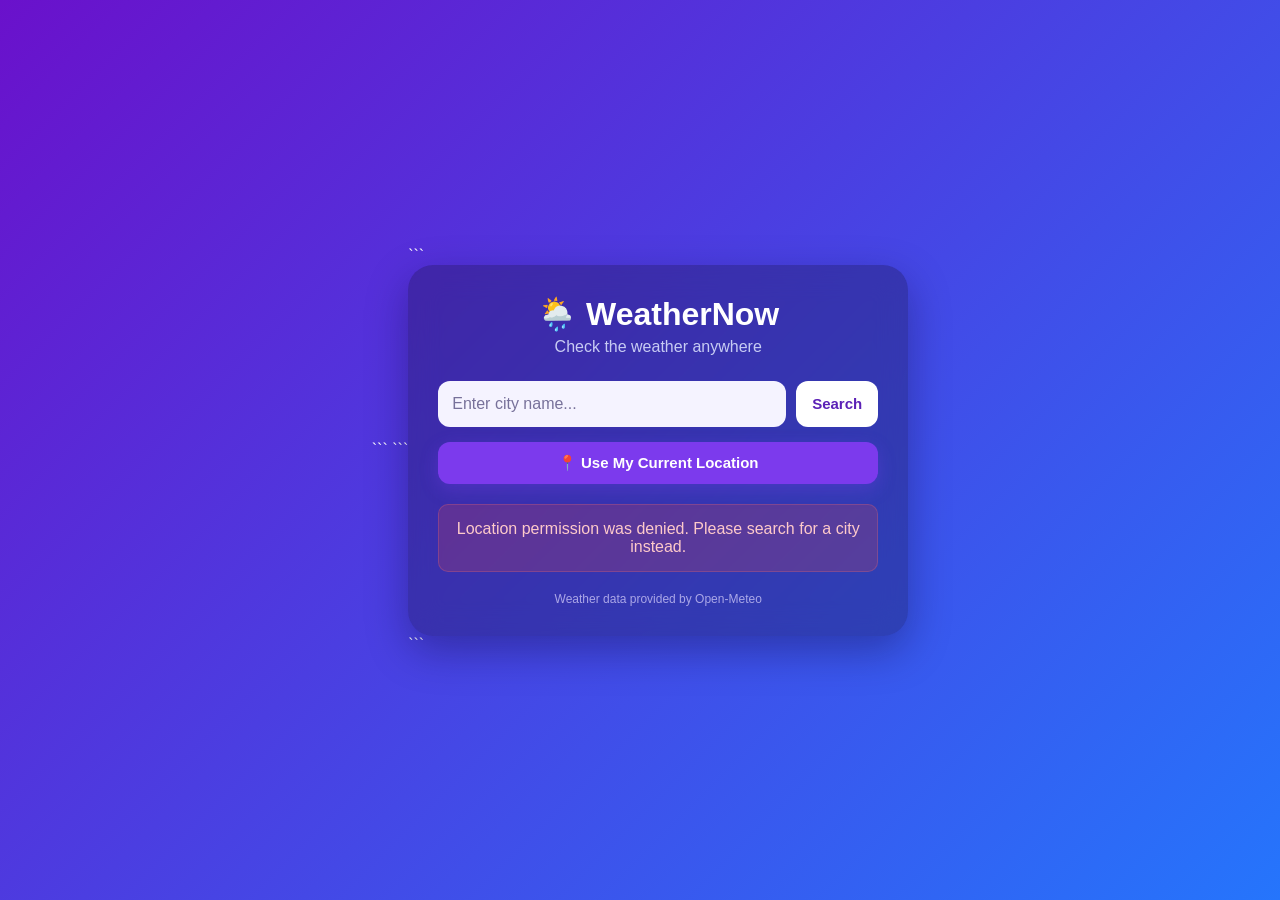
<file: openmeteo/index.html>
<!DOCTYPE html>

<html lang="en">
<head>
    <meta charset="UTF-8">
    <meta name="viewport" content="width=device-width, initial-scale=1.0">

```
<title>WeatherNow - Weather App</title>

<style>

    * {
        margin: 0;
        padding: 0;
        box-sizing: border-box;
        font-family: Arial, sans-serif;
    }

    body {
        min-height: 100vh;
        display: flex;
        justify-content: center;
        align-items: center;
        padding: 20px;

        /* Changed color only */
        background: linear-gradient(
            135deg,
            #6a11cb,
            #2575fc
        );

        color: white;
    }

    .container {
        width: 100%;
        max-width: 500px;
    }

    .app {
        /* Changed color only */
        background: rgba(20, 15, 55, 0.30);

        backdrop-filter: blur(15px);

        border-radius: 25px;
        padding: 30px;

        /* Changed shadow color */
        box-shadow:
            0 15px 40px rgba(15, 10, 60, 0.35);
    }

    .title {
        text-align: center;
        margin-bottom: 25px;
    }

    .title h1 {
        font-size: 32px;
        margin-bottom: 5px;

        /* Changed title color */
        color: #ffffff;
    }

    .title p {
        opacity: 0.85;

        /* Changed subtitle color */
        color: #e0e7ff;
    }

    /* Search */

    .search-box {
        display: flex;
        gap: 10px;
        margin-bottom: 15px;
    }

    .search-box input {
        flex: 1;
        padding: 14px;

        border: none;
        outline: none;

        border-radius: 12px;

        font-size: 16px;

        /* Changed input colors */
        background: #f5f3ff;
        color: #24104f;
    }

    .search-box input::placeholder {
        color: #77719a;
    }

    button {
        border: none;
        cursor: pointer;
        border-radius: 12px;
        padding: 12px 16px;
        font-size: 15px;
        font-weight: bold;
        transition: 0.2s;
    }

    button:hover {
        transform: translateY(-2px);
        opacity: 0.9;
    }

    .search-btn {

        /* Changed color */
        background: #ffffff;

        color: #5b21b6;
    }

    .location-btn {

        width: 100%;

        /* Changed color */
        background: #7c3aed;

        color: white;

        margin-bottom: 20px;

        box-shadow:
            0 6px 18px rgba(124, 58, 237, 0.30);
    }

    /* Weather */

    .weather-card {
        display: none;
        text-align: center;
    }

    .location {
        font-size: 25px;
        font-weight: bold;
        margin-bottom: 5px;

        /* Changed color */
        color: #ffffff;
    }

    .date {
        opacity: 0.8;
        margin-bottom: 15px;

        /* Changed color */
        color: #ddd6fe;
    }

    .weather-icon {
        font-size: 75px;
        margin: 10px 0;

        /* Changed icon glow */
        filter:
            drop-shadow(
                0 5px 12px rgba(255, 255, 255, 0.25)
            );
    }

    .temperature {
        font-size: 65px;
        font-weight: bold;

        /* Changed temperature color */
        color: #ffffff;
    }

    .condition {
        font-size: 20px;
        margin: 5px 0 25px;

        /* Changed condition color */
        color: #c4b5fd;
    }

    /* Information grid */

    .details {
        display: grid;
        grid-template-columns: repeat(2, 1fr);
        gap: 12px;
    }

    .detail-box {

        /* Changed card color */
        background: rgba(255, 255, 255, 0.12);

        padding: 18px 10px;

        border-radius: 15px;

        /* Changed border */
        border: 1px solid rgba(255, 255, 255, 0.10);
    }

    .detail-icon {
        font-size: 25px;
        margin-bottom: 8px;
    }

    .detail-title {
        font-size: 13px;
        opacity: 0.8;

        /* Changed color */
        color: #ddd6fe;
    }

    .detail-value {
        font-size: 18px;
        font-weight: bold;
        margin-top: 5px;

        /* Changed color */
        color: #ffffff;
    }

    /* Messages */

    .message {
        text-align: center;
        padding: 15px;
        display: none;
    }

    .error {

        /* Changed error colors */
        background: rgba(239, 68, 68, 0.20);

        border-radius: 10px;

        color: #fecaca;

        border: 1px solid rgba(248, 113, 113, 0.25);
    }

    .loading {
        text-align: center;
        display: none;
        padding: 15px;

        /* Changed loading color */
        color: #e0e7ff;
    }

    .spinner {
        display: inline-block;

        width: 25px;
        height: 25px;

        /* Changed spinner colors */
        border: 3px solid rgba(255, 255, 255, 0.25);

        border-top-color: #c4b5fd;

        border-right-color: #60a5fa;

        border-radius: 50%;

        animation: spin 1s linear infinite;

        vertical-align: middle;

        margin-right: 8px;
    }

    @keyframes spin {
        to {
            transform: rotate(360deg);
        }
    }

    .footer {
        text-align: center;
        margin-top: 20px;
        font-size: 12px;
        opacity: 0.7;

        /* Changed footer color */
        color: #ddd6fe;
    }

    @media (max-width: 450px) {

        .app {
            padding: 20px;
        }

        .temperature {
            font-size: 55px;
        }

        .title h1 {
            font-size: 27px;
        }
    }

</style>
```

</head>

<body>

<div class="container">

```
<div class="app">

    <div class="title">
        <h1>🌦️ WeatherNow</h1>
        <p>Check the weather anywhere</p>
    </div>

    <!-- Search -->

    <div class="search-box">

        <input
            type="text"
            id="cityInput"
            placeholder="Enter city name..."
            autocomplete="off"
        >

        <button
            class="search-btn"
            onclick="searchWeather()"
        >
            Search
        </button>

    </div>

    <!-- Current Location -->

    <button
        class="location-btn"
        onclick="getCurrentLocation()"
    >
        📍 Use My Current Location
    </button>

    <!-- Loading -->

    <div
        class="loading"
        id="loading"
    >
        <span class="spinner"></span>
        Loading weather...
    </div>

    <!-- Error -->

    <div
        class="message error"
        id="error"
    ></div>

    <!-- Weather Card -->

    <div
        class="weather-card"
        id="weatherCard"
    >

        <div
            class="location"
            id="location"
        >
            Bengaluru
        </div>

        <div
            class="date"
            id="date"
        >
            Today
        </div>

        <div
            class="weather-icon"
            id="weatherIcon"
        >
            ☀️
        </div>

        <div class="temperature">
            <span id="temperature">--</span>°C
        </div>

        <div
            class="condition"
            id="condition"
        >
            Clear Sky
        </div>

        <div class="details">

            <div class="detail-box">

                <div class="detail-icon">
                    🌡️
                </div>

                <div class="detail-title">
                    Feels Like
                </div>

                <div class="detail-value">
                    <span id="feelsLike">--</span>°C
                </div>

            </div>


            <div class="detail-box">

                <div class="detail-icon">
                    💧
                </div>

                <div class="detail-title">
                    Humidity
                </div>

                <div class="detail-value">
                    <span id="humidity">--</span>%
                </div>

            </div>


            <div class="detail-box">

                <div class="detail-icon">
                    💨
                </div>

                <div class="detail-title">
                    Wind Speed
                </div>

                <div class="detail-value">
                    <span id="wind">--</span> km/h
                </div>

            </div>


            <div class="detail-box">

                <div class="detail-icon">
                    🌧️
                </div>

                <div class="detail-title">
                    Precipitation
                </div>

                <div class="detail-value">
                    <span id="rain">--</span> mm
                </div>

            </div>

        </div>

    </div>

    <div class="footer">
        Weather data provided by Open-Meteo
    </div>

</div>
```

</div>

<script>

    /*
        Open-Meteo API

        We use two APIs:

        1. Geocoding API
           Converts city name → latitude + longitude

        2. Weather API
           Converts latitude + longitude → weather data
    */


    // --------------------------------
    // Weather condition information
    // --------------------------------

    function getWeatherInfo(code) {

        const weatherCodes = {

            0: {
                text: "Clear Sky",
                icon: "☀️"
            },

            1: {
                text: "Mainly Clear",
                icon: "🌤️"
            },

            2: {
                text: "Partly Cloudy",
                icon: "⛅"
            },

            3: {
                text: "Overcast",
                icon: "☁️"
            },

            45: {
                text: "Foggy",
                icon: "🌫️"
            },

            48: {
                text: "Foggy",
                icon: "🌫️"
            },

            51: {
                text: "Light Drizzle",
                icon: "🌦️"
            },

            53: {
                text: "Drizzle",
                icon: "🌦️"
            },

            55: {
                text: "Heavy Drizzle",
                icon: "🌧️"
            },

            61: {
                text: "Light Rain",
                icon: "🌧️"
            },

            63: {
                text: "Moderate Rain",
                icon: "🌧️"
            },

            65: {
                text: "Heavy Rain",
                icon: "🌧️"
            },

            71: {
                text: "Light Snow",
                icon: "🌨️"
            },

            73: {
                text: "Snow",
                icon: "❄️"
            },

            75: {
                text: "Heavy Snow",
                icon: "❄️"
            },

            80: {
                text: "Rain Showers",
                icon: "🌦️"
            },

            81: {
                text: "Rain Showers",
                icon: "🌧️"
            },

            82: {
                text: "Heavy Rain Showers",
                icon: "⛈️"
            },

            95: {
                text: "Thunderstorm",
                icon: "⛈️"
            },

            96: {
                text: "Thunderstorm with Hail",
                icon: "⛈️"
            },

            99: {
                text: "Heavy Thunderstorm",
                icon: "⛈️"
            }

        };

        return weatherCodes[code] || {
            text: "Unknown Weather",
            icon: "🌡️"
        };

    }


    // --------------------------------
    // Show / Hide Loading
    // --------------------------------

    function showLoading() {

        document.getElementById("loading").style.display =
            "block";

        document.getElementById("weatherCard").style.display =
            "none";

        document.getElementById("error").style.display =
            "none";

    }


    function hideLoading() {

        document.getElementById("loading").style.display =
            "none";

    }


    // --------------------------------
    // Show Error
    // --------------------------------

    function showError(message) {

        hideLoading();

        const error =
            document.getElementById("error");

        error.innerText = message;

        error.style.display =
            "block";

        document.getElementById("weatherCard").style.display =
            "none";

    }


    // --------------------------------
    // Get weather using coordinates
    // --------------------------------

    async function getWeather(
        latitude,
        longitude,
        locationName
    ) {

        showLoading();

        try {

            const url =
                `https://api.open-meteo.com/v1/forecast` +
                `?latitude=${latitude}` +
                `&longitude=${longitude}` +
                `&current=temperature_2m,relative_humidity_2m,apparent_temperature,precipitation,weather_code,wind_speed_10m,is_day` +
                `&timezone=auto`;

            const response =
                await fetch(url);

            if (!response.ok) {

                throw new Error(
                    "Weather API request failed"
                );

            }

            const data =
                await response.json();

            displayWeather(
                data,
                locationName
            );

        }

        catch (error) {

            console.error(error);

            showError(
                "Unable to fetch weather data. Please try again."
            );

        }

    }


    // --------------------------------
    // Display Weather
    // --------------------------------

    function displayWeather(
        data,
        locationName
    ) {

        hideLoading();

        document.getElementById("error").style.display =
            "none";

        const current =
            data.current;

        const weatherInfo =
            getWeatherInfo(
                current.weather_code
            );


        // Location

        document.getElementById("location").innerText =
            locationName;


        // Date

        const date =
            new Date();

        document.getElementById("date").innerText =
            date.toLocaleDateString(
                "en-IN",
                {
                    weekday: "long",
                    day: "numeric",
                    month: "long"
                }
            );


        // Icon

        document.getElementById("weatherIcon").innerText =
            weatherInfo.icon;


        // Temperature

        document.getElementById("temperature").innerText =
            Math.round(
                current.temperature_2m
            );


        // Weather condition

        document.getElementById("condition").innerText =
            weatherInfo.text;


        // Feels like

        document.getElementById("feelsLike").innerText =
            Math.round(
                current.apparent_temperature
            );


        // Humidity

        document.getElementById("humidity").innerText =
            current.relative_humidity_2m;


        // Wind

        document.getElementById("wind").innerText =
            Math.round(
                current.wind_speed_10m
            );


        // Rain

        document.getElementById("rain").innerText =
            current.precipitation;


        // Show weather card

        document.getElementById("weatherCard").style.display =
            "block";

    }


    // --------------------------------
    // Search City
    // --------------------------------

    async function searchWeather() {

        const city =
            document
                .getElementById("cityInput")
                .value
                .trim();


        if (!city) {

            showError(
                "Please enter a city name."
            );

            return;

        }


        showLoading();


        try {

            const url =
                `https://geocoding-api.open-meteo.com/v1/search` +
                `?name=${encodeURIComponent(city)}` +
                `&count=1` +
                `&language=en` +
                `&format=json`;


            const response =
                await fetch(url);


            if (!response.ok) {

                throw new Error(
                    "Location search failed"
                );

            }


            const data =
                await response.json();


            if (
                !data.results ||
                data.results.length === 0
            ) {

                showError(
                    "Location not found. Try another city."
                );

                return;

            }


            const location =
                data.results[0];


            let locationName =
                location.name;


            if (location.country) {

                locationName +=
                    ", " +
                    location.country;

            }


            await getWeather(
                location.latitude,
                location.longitude,
                locationName
            );

        }

        catch (error) {

            console.error(error);

            showError(
                "Could not find this location."
            );

        }

    }


    // --------------------------------
    // Current User Location
    // --------------------------------

    function getCurrentLocation() {

        if (!navigator.geolocation) {

            showError(
                "Your browser does not support location services."
            );

            return;

        }


        showLoading();


        navigator.geolocation.getCurrentPosition(

            // SUCCESS

            async function(position) {

                const latitude =
                    position.coords.latitude;

                const longitude =
                    position.coords.longitude;


                await getWeather(
                    latitude,
                    longitude,
                    "Your Current Location"
                );

            },


            // ERROR

            function(error) {

                console.error(error);

                showError(
                    "Location permission was denied. Please search for a city instead."
                );

            }

        );

    }


    // --------------------------------
    // Press Enter to Search
    // --------------------------------

    document
        .getElementById("cityInput")
        .addEventListener(
            "keydown",
            function(event) {

                if (event.key === "Enter") {

                    searchWeather();

                }

            }
        );


    // --------------------------------
    // Load user's location initially
    // --------------------------------

    window.addEventListener(
        "load",
        function() {

            getCurrentLocation();

        }
    );

</script>

</body>
</html>
</file>
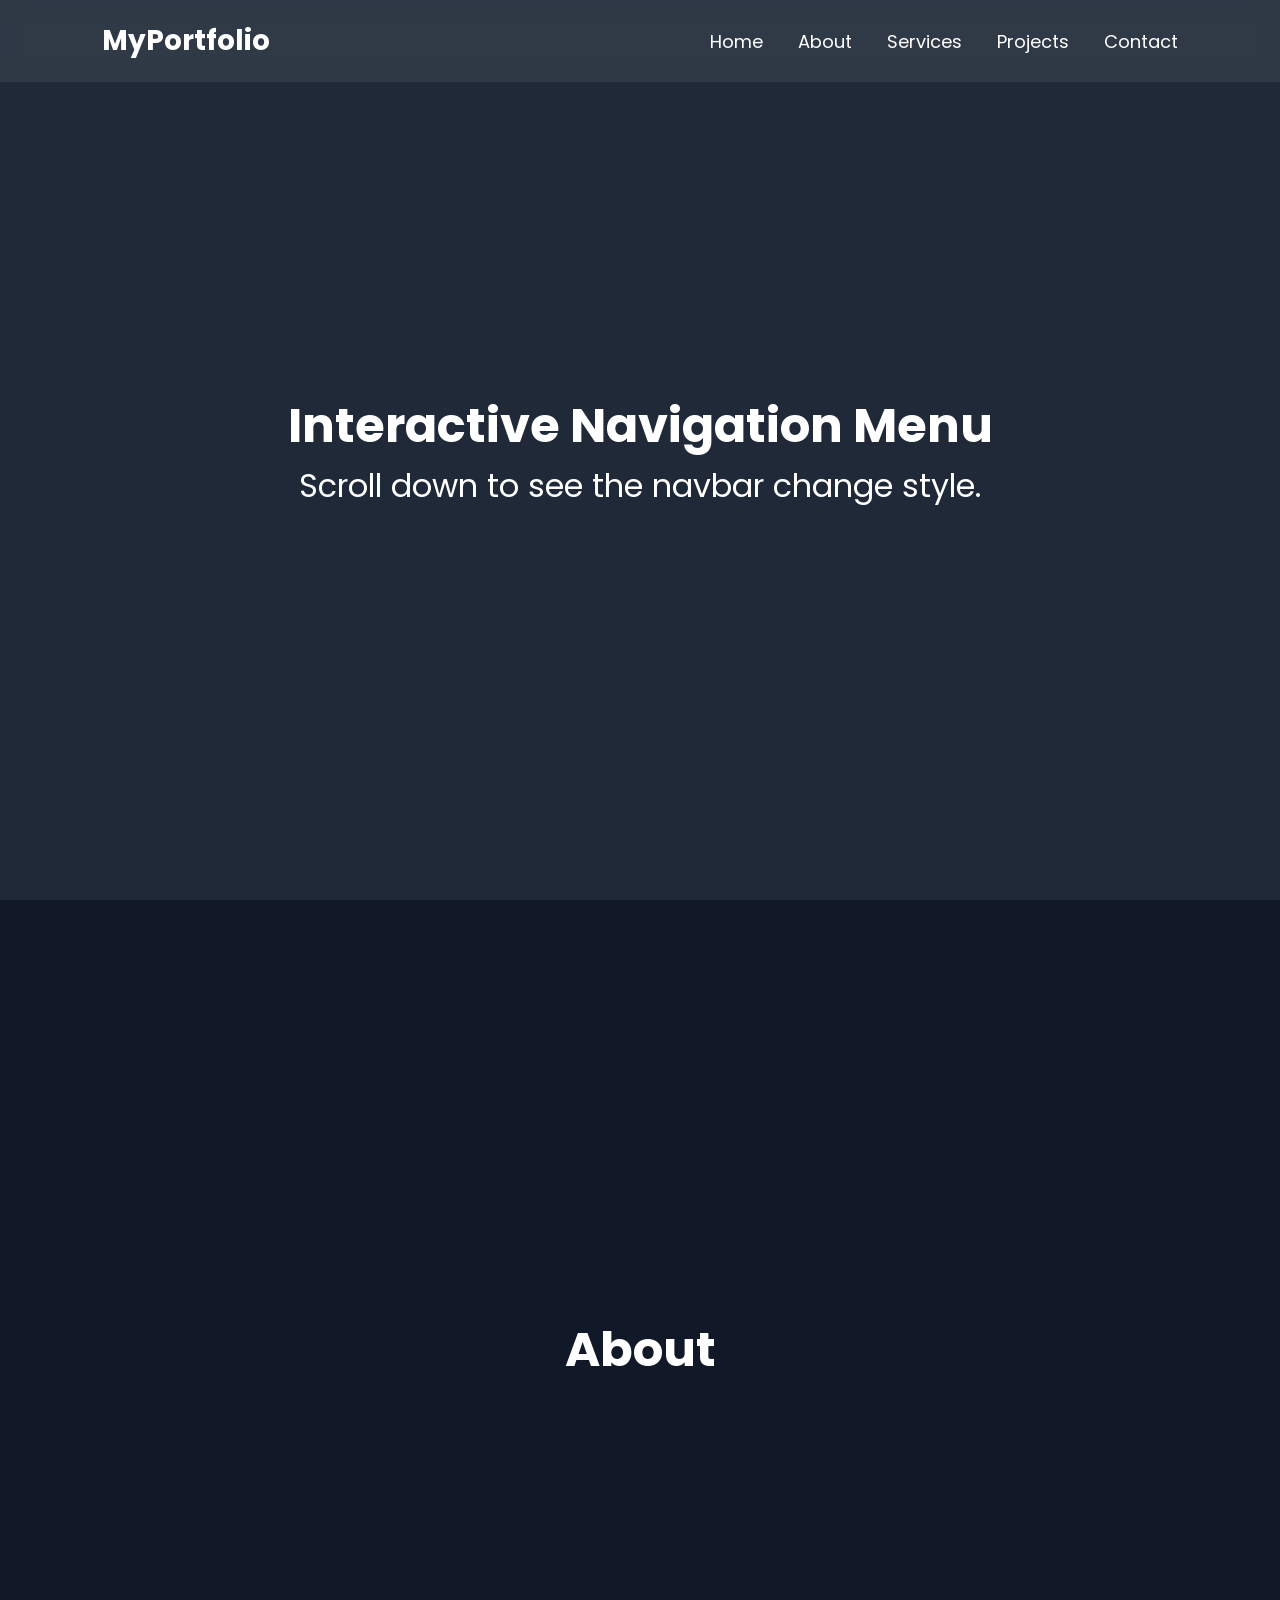
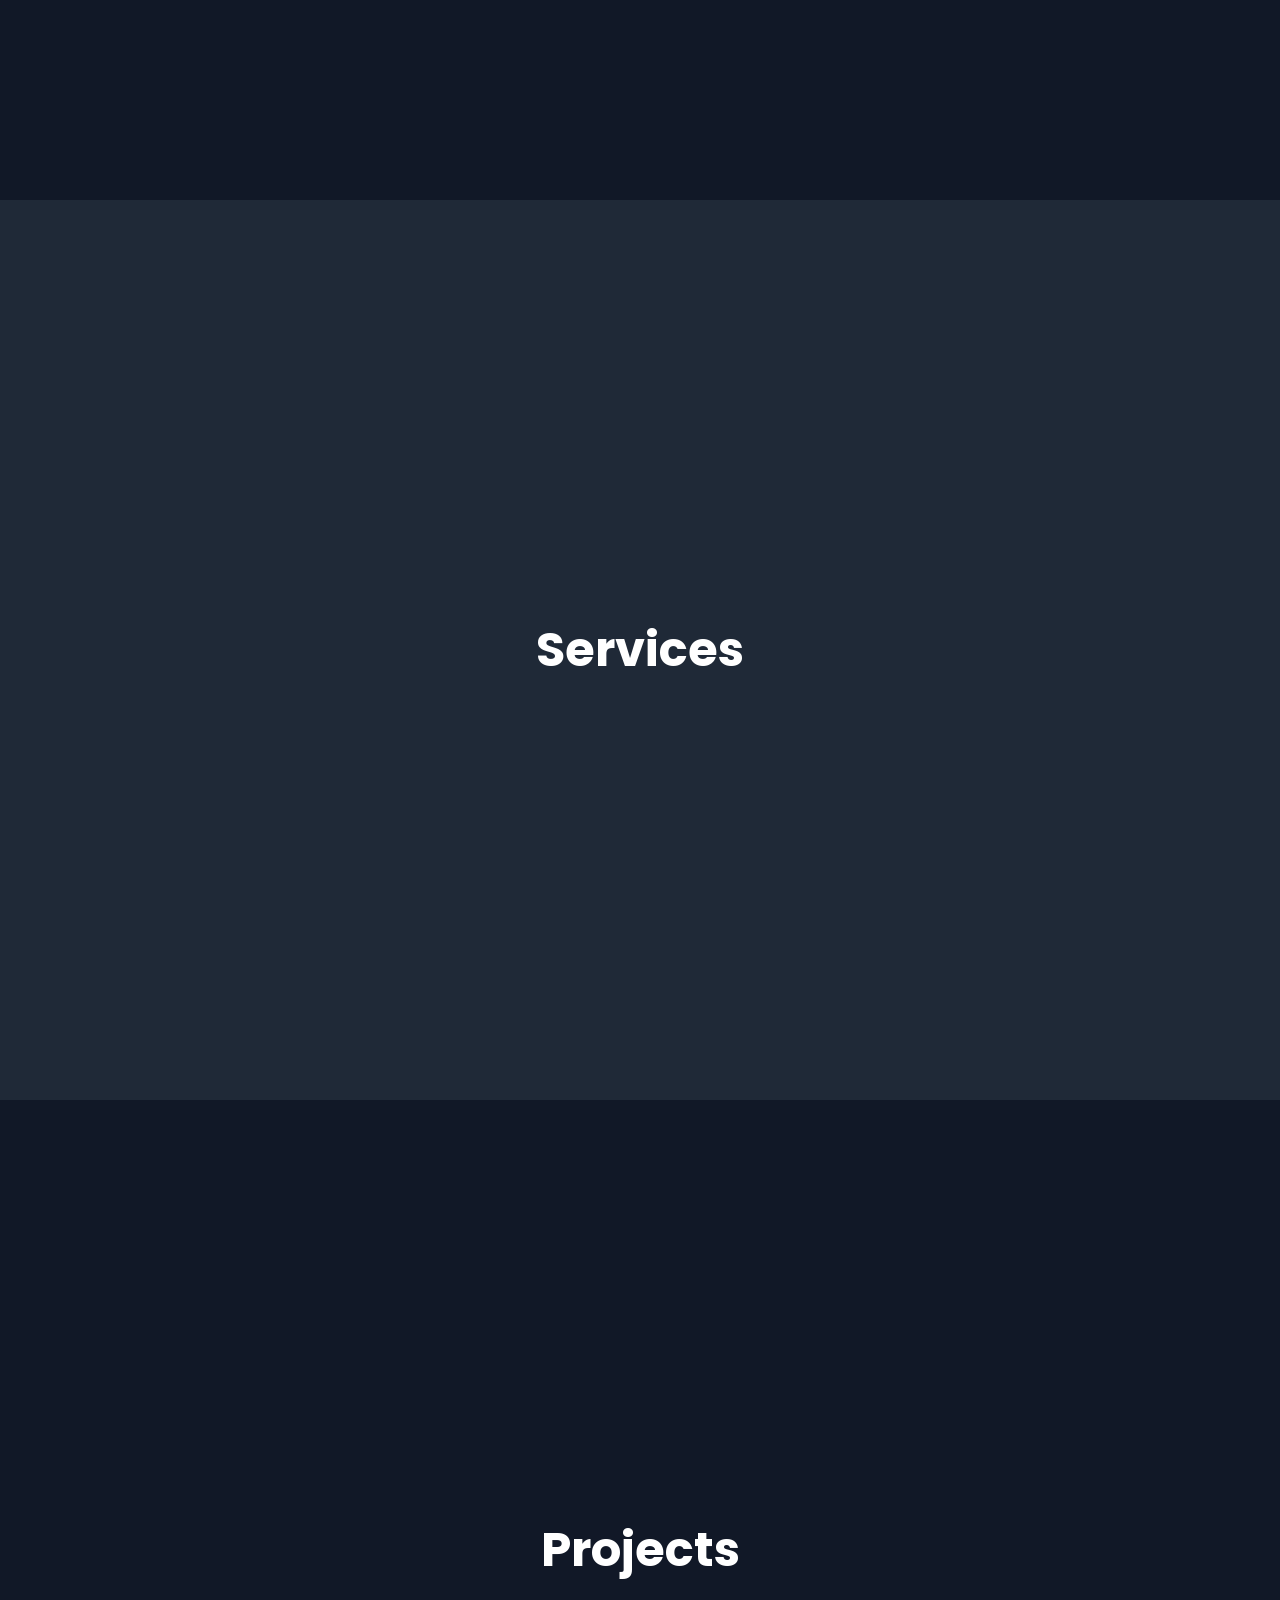
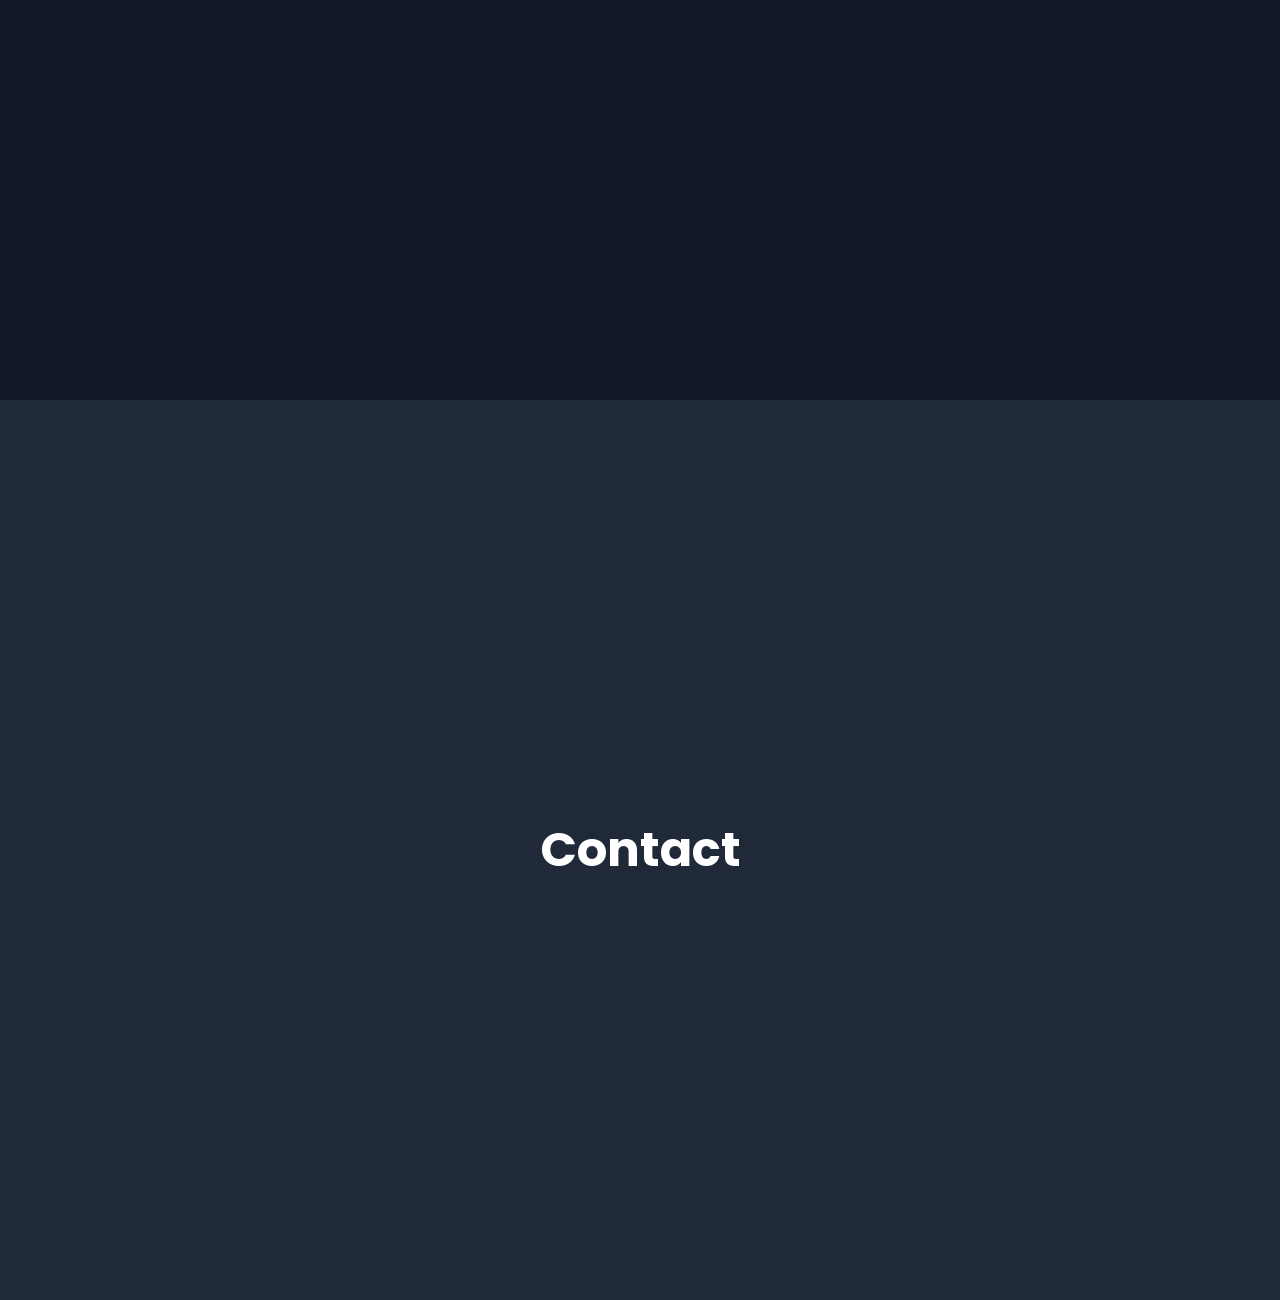
<file: task1/index.html>
<!DOCTYPE html>
<html lang="en">
<head>
<meta charset="UTF-8">
<meta name="viewport" content="width=device-width, initial-scale=1.0">
<title>Interactive Navigation Menu</title>

<link rel="stylesheet" href="style.css">

<link href="https://fonts.googleapis.com/css2?family=Poppins:wght@300;400;500;600;700&display=swap" rel="stylesheet">
</head>

<body>

<nav id="navbar">
    <div class="logo">MyPortfolio</div>

    <ul class="nav-links">
        <li><a href="#home" class="active">Home</a></li>
        <li><a href="#about">About</a></li>
        <li><a href="#services">Services</a></li>
        <li><a href="#projects">Projects</a></li>
        <li><a href="#contact">Contact</a></li>
    </ul>
</nav>

<section id="home">
    <h1>Interactive Navigation Menu</h1>
    <p>Scroll down to see the navbar change style.</p>
</section>

<section id="about">
    <h1>About</h1>
</section>

<section id="services">
    <h1>Services</h1>
</section>

<section id="projects">
    <h1>Projects</h1>
</section>

<section id="contact">
    <h1>Contact</h1>
</section>

<script src="script.js"></script>

</body>
</html>
</file>
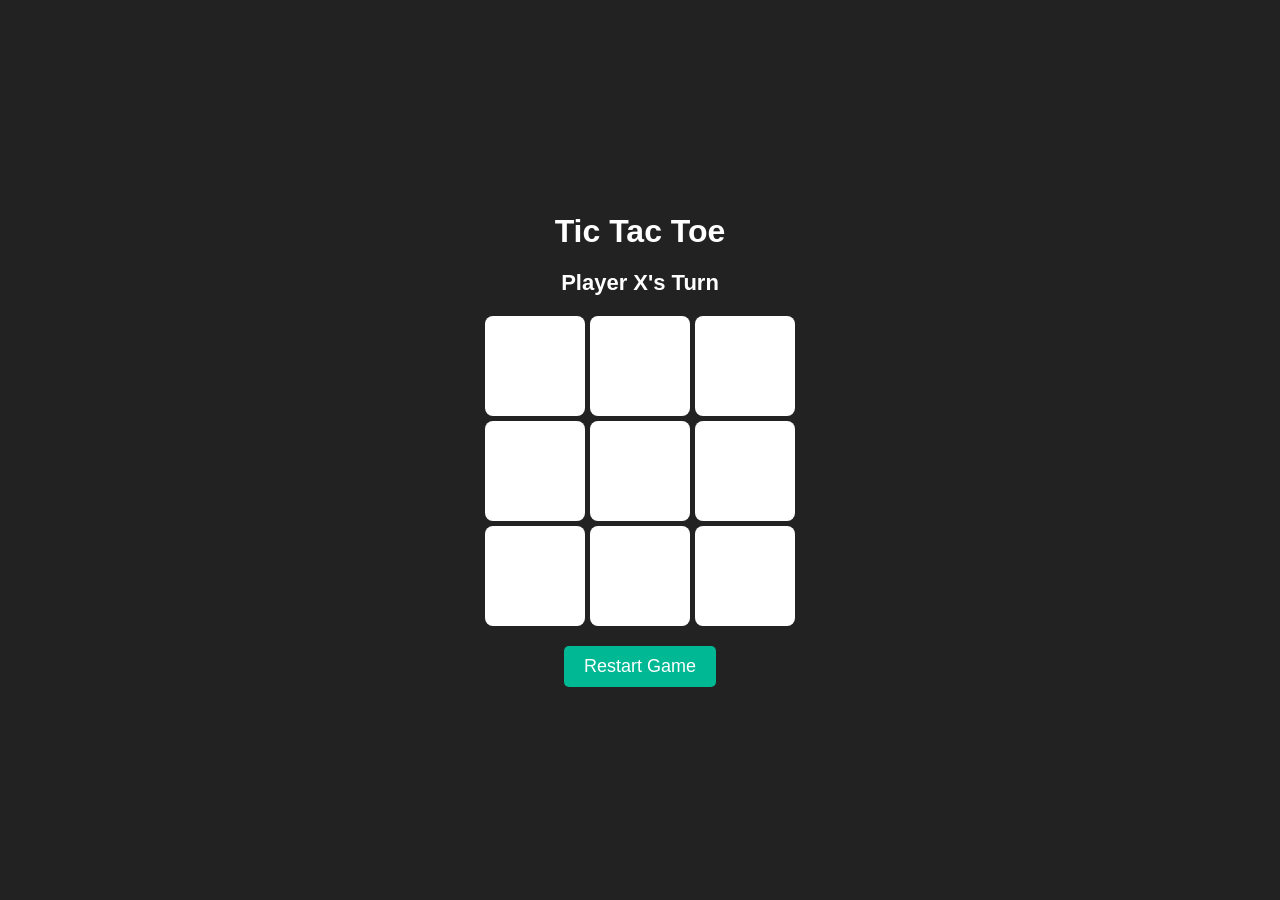
<file: tictactoe/index.html>
<!DOCTYPE html>
<html lang="en">
<head>
    <meta charset="UTF-8">
    <meta name="viewport" content="width=device-width, initial-scale=1.0">
    <title>Tic Tac Toe</title>
    <link rel="stylesheet" href="style.css">
</head>
<body>

<div class="container">
    <h1>Tic Tac Toe</h1>

    <div id="status">Player X's Turn</div>

    <div class="board" id="board">
        <div class="cell" data-index="0"></div>
        <div class="cell" data-index="1"></div>
        <div class="cell" data-index="2"></div>
        <div class="cell" data-index="3"></div>
        <div class="cell" data-index="4"></div>
        <div class="cell" data-index="5"></div>
        <div class="cell" data-index="6"></div>
        <div class="cell" data-index="7"></div>
        <div class="cell" data-index="8"></div>
    </div>

    <button id="restart">Restart Game</button>
</div>

<script src="script.js"></script>

</body>
</html>
</file>
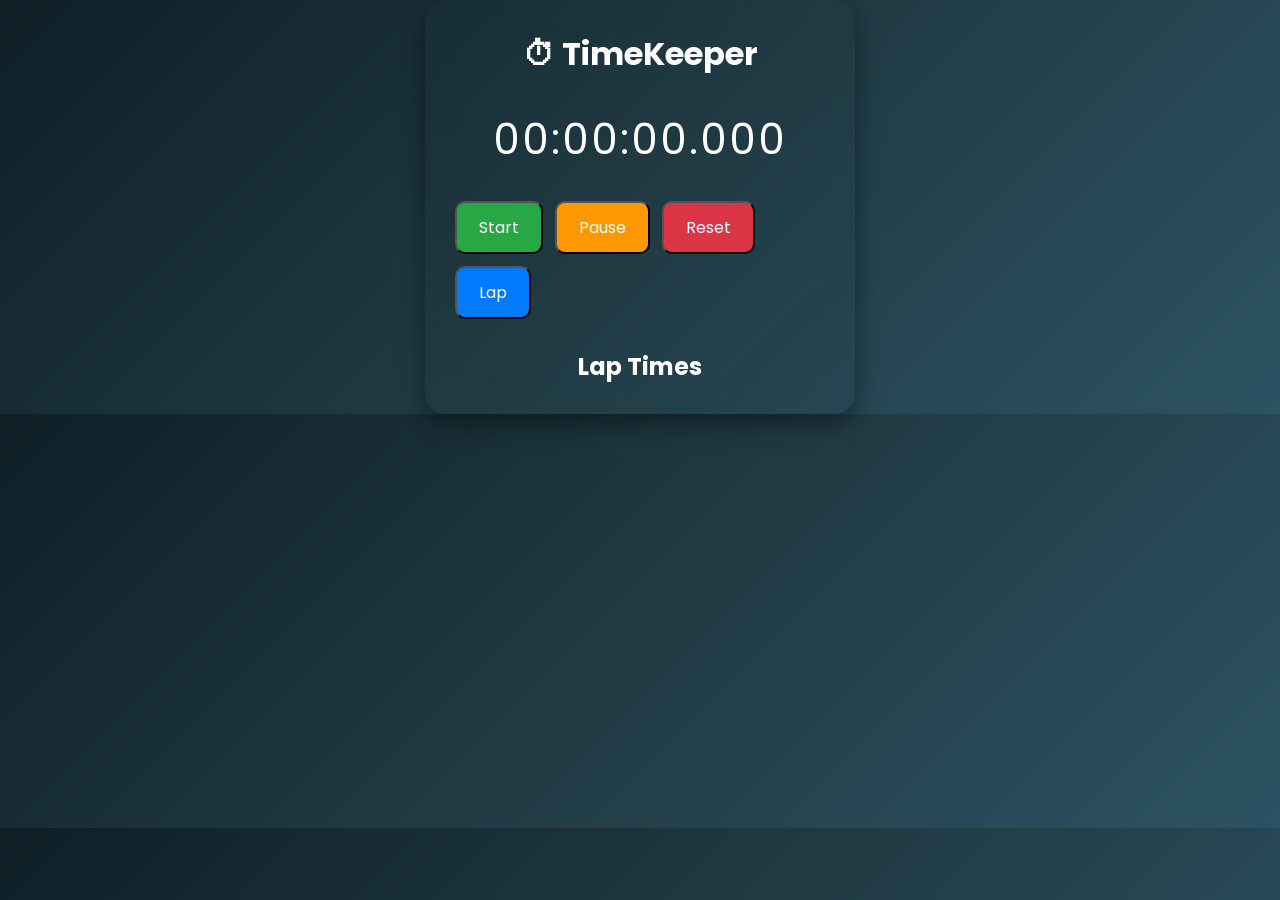
<file: timekeeper/index.html>
<!DOCTYPE html>
<html lang="en">
<head>
    <meta charset="UTF-8">
    <meta name="viewport" content="width=device-width, initial-scale=1.0">
    <title>TimeKeeper - Interactive Stopwatch</title>

    <link rel="stylesheet" href="style.css">

    <!-- Google Font -->
    <link href="https://fonts.googleapis.com/css2?family=Poppins:wght@300;400;500;600;700&display=swap" rel="stylesheet">
</head>

<body>

<div class="container">

    <h1>⏱ TimeKeeper</h1>

    <div id="display">
        00:00:00.000
    </div>

    <div class="buttons">

        <button id="start">Start</button>

        <button id="pause">Pause</button>

        <button id="reset">Reset</button>

        <button id="lap">Lap</button>

    </div>

    <h2>Lap Times</h2>

    <ul id="laps"></ul>

</div>
<script src="script.js"></script>

</body>
</html>
</file>
<file: task1/style.css>
*{
    margin:0;
    padding:0;
    box-sizing:border-box;
    scroll-behavior:smooth;
    font-family:'Poppins',sans-serif;
}

body{
    background:#111827;
    color:white;
}

section{
    height:100vh;
    display:flex;
    justify-content:center;
    align-items:center;
    flex-direction:column;
    font-size:2rem;
}

section:nth-child(even){
    background:#1f2937;
}

/* NAVBAR */

nav{
    position:fixed;
    top:0;
    left:0;
    width:100%;
    display:flex;
    justify-content:space-between;
    align-items:center;
    padding:20px 8%;
    transition:.4s;
    z-index:1000;

    background:rgba(255,255,255,.08);
    backdrop-filter:blur(10px);
}

.logo{
    color:white;
    font-size:28px;
    font-weight:700;
}

.nav-links{
    display:flex;
    list-style:none;
}

.nav-links li{
    margin-left:35px;
}

.nav-links a{
    text-decoration:none;
    color:white;
    font-size:18px;
    transition:.4s;
    position:relative;
}

/* Hover Effect */

.nav-links a::after{

    content:"";
    position:absolute;
    left:0;
    bottom:-8px;

    width:0%;
    height:3px;

    background:#00e5ff;

    transition:.4s;
}

.nav-links a:hover::after{
    width:100%;
}

.nav-links a:hover{
    color:#00e5ff;
}

/* Active */

.active{
    color:#00e5ff;
}

/* Scroll Effect */

.scrolled{

    background:#00bcd4;
    padding:15px 8%;

    box-shadow:0 5px 15px rgba(0,0,0,.4);
}

.scrolled .logo{
    color:white;
}

.scrolled a{
    color:white;
}

.scrolled a:hover{
    color:#222;
}

/* Responsive */

@media(max-width:768px){

nav{
    flex-direction:column;
}

.nav-links{
    margin-top:15px;
}

.nav-links li{
    margin:0 15px;
}

}
</file>
<file: tictactoe/style.css>
*{
    margin:0;
    padding:0;
    box-sizing:border-box;
    font-family:Arial, Helvetica, sans-serif;
}

body{
    background:#222;
    color:white;
    display:flex;
    justify-content:center;
    align-items:center;
    height:100vh;
}

.container{
    text-align:center;
}

h1{
    margin-bottom:20px;
}

#status{
    margin-bottom:20px;
    font-size:22px;
    font-weight:bold;
}

.board{
    display:grid;
    grid-template-columns:repeat(3,100px);
    grid-template-rows:repeat(3,100px);
    gap:5px;
    justify-content:center;
    margin-bottom:20px;
}

.cell{
    width:100px;
    height:100px;
    background:white;
    color:black;
    display:flex;
    justify-content:center;
    align-items:center;
    font-size:40px;
    cursor:pointer;
    border-radius:8px;
}

.cell:hover{
    background:#ddd;
}

button{
    padding:10px 20px;
    font-size:18px;
    border:none;
    border-radius:5px;
    cursor:pointer;
    background:#00b894;
    color:white;
}

button:hover{
    background:#019875;
}
</file>
<file: timekeeper/style.css>
* {
  margin: 0;
  padding: 0;
  box-sizing: border-box;
  font-family: 'Poppins', sans-serif;
  }

body {
display: flex;
justify-content: center;
align-items: center;

```
min-height: 100vh;

background: linear-gradient(
    135deg,
    #0f2027,
    #203a43,
    #2c5364
);
```

}

.container {
width: 430px;

```
background: rgba(255, 255, 255, 0.12);

backdrop-filter: blur(15px);

padding: 30px;

border-radius: 20px;

text-align: center;

color: white;

box-shadow:
    0 10px 25px rgba(0, 0, 0, 0.4);
```

}

h1 {
margin-bottom: 20px;

```
font-size: 35px;
```

}

#display {
font-size: 42px;

```
font-weight: bold;

margin: 30px 0;

letter-spacing: 2px;
```

}

.buttons {
display: flex;

```
justify-content: center;

flex-wrap: wrap;

gap: 12px;
```

}

button {
padding: 12px 22px;

```
border: none;

border-radius: 10px;

color: white;

cursor: pointer;

font-size: 16px;

transition: 0.3s;
```

}

button:hover {
transform: scale(1.08);
}

#start {
background: #28a745;
}

#pause {
background: #ff9800;
}

#reset {
background: #dc3545;
}

#lap {
background: #007bff;
}

h2 {
margin-top: 30px;
}

#laps {
list-style: none;

```
margin-top: 15px;

max-height: 180px;

overflow-y: auto;

padding: 0;
```

}

#laps li {
background: rgba(255, 255, 255, 0.15);

```
padding: 10px;

margin: 8px 0;

border-radius: 8px;
```

}

/* Scrollbar */

#laps::-webkit-scrollbar {
width: 6px;
}

#laps::-webkit-scrollbar-track {
background: rgba(255, 255, 255, 0.05);
border-radius: 10px;
}

#laps::-webkit-scrollbar-thumb {
background: rgba(255, 255, 255, 0.3);
border-radius: 10px;
}

/* Mobile Responsive */

@media (max-width: 500px) {

```
.container {
    width: 90%;
    padding: 25px 20px;
}

h1 {
    font-size: 30px;
}

#display {
    font-size: 34px;
}

button {
    padding: 10px 17px;
    font-size: 14px;
}
```

}
</file>
